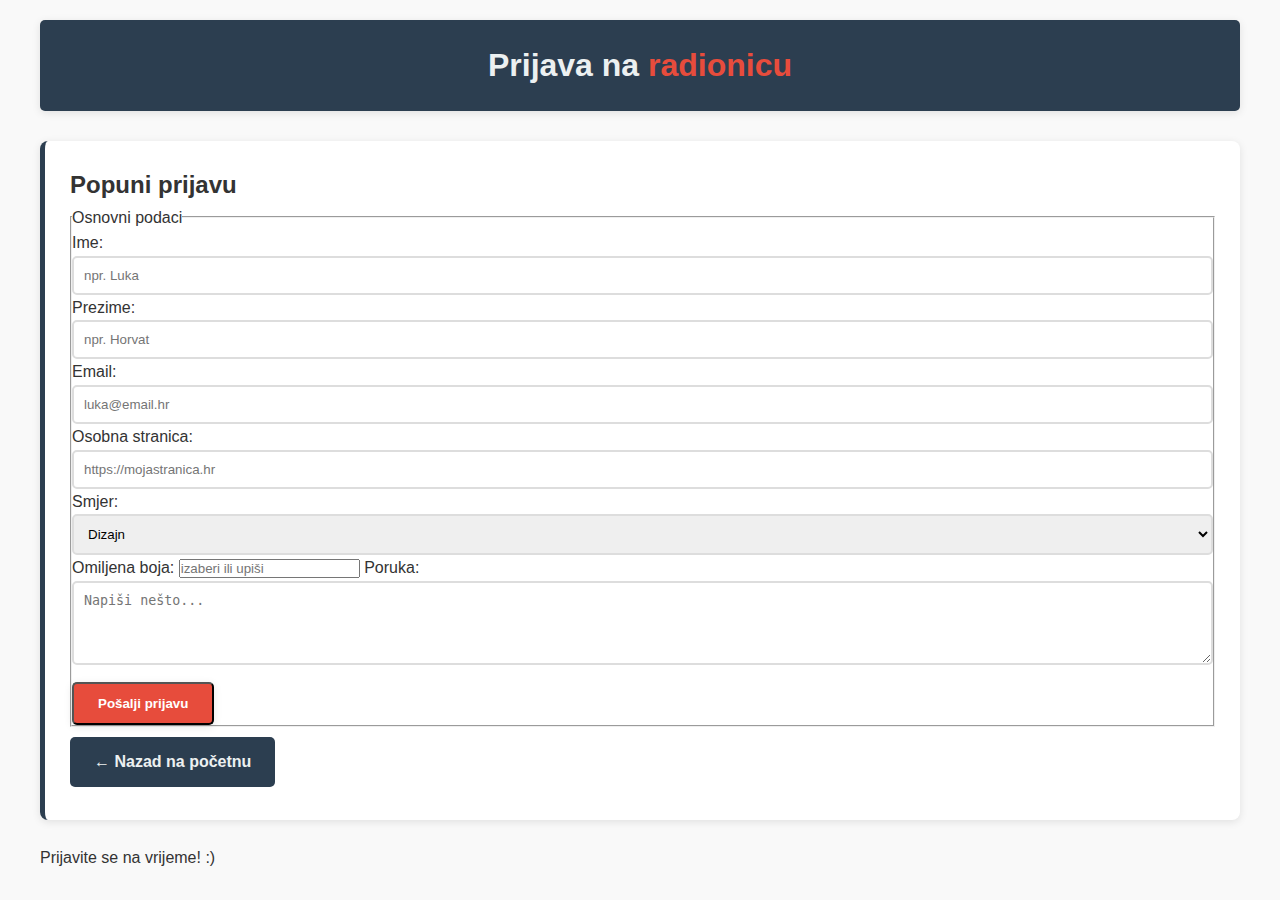
<file: prijava.html>
<!DOCTYPE html>
<html lang="hr">
<head>
    <meta charset="UTF-8">
    <meta name="viewport" content="width=device-width, initial-scale=1.0">
    <title>Prijava na radionicu - MMK</title>
    <link rel="stylesheet" href="style.css">
</head>
<body>
    <header id="main-header" class="sticky-header">
        <h1>Prijava na <span class="highlight">radionicu</span></h1>
    </header>

    <main id="content-wrapper">
        <section class="kontakt info-section">
            <h2>Popuni prijavu</h2>
            <form action="#" method="post">
                <fieldset>
                    <legend>Osnovni podaci</legend>

                    <label for="ime">Ime:</label>
                    <input type="text" id="ime" name="ime" placeholder="npr. Luka" required>

                    <label for="prezime">Prezime:</label>
                    <input type="text" id="prezime" name="prezime" placeholder="npr. Horvat" required>

                    <label for="email">Email:</label>
                    <input type="email" id="email" name="email" placeholder="luka@email.hr" required>

                    <label for="web">Osobna stranica:</label>
                    <input type="url" id="web" name="web" placeholder="https://mojastranica.hr">

                    <label for="smjer">Smjer:</label>
                    <select id="smjer" name="smjer">
                        <option value="dizajn">Dizajn</option>
                        <option value="programiranje">Programiranje</option>
                        <option value="marketing">Marketing</option>
                    </select>

                    <label for="boja">Omiljena boja:</label>
                    <input list="boje" id="boja" name="boja" placeholder="izaberi ili upiši">
                    <datalist id="boje">
                        <option value="Crvena">
                        <option value="Plava">
                        <option value="Zelena">
                    </datalist>

                    <label for="poruka">Poruka:</label>
                    <textarea id="poruka" name="poruka" rows="4" placeholder="Napiši nešto..."></textarea>

                    <button type="submit" class="btn btn-primary">Pošalji prijavu</button>
                </fieldset>
            </form>
            
            <!-- Dodani gumb za povratak unutar glavnog sadržaja -->
            <a href="index.html" class="btn btn--nazad">← Nazad na početnu</a>
        </section>
    </main>

    <footer>
        <p>Prijavite se na vrijeme! <span class="smiley">:)</span></p>
    </footer>
</body>
</html>
</file>
<file: style.css>
:root {
    --primary-color: #2c3e50;
    --secondary-color: #3498db;
    --accent-color: #f1c40f;
    --text-color: #333;
    --bg-light: #f9f9f9;
    --white: #ffffff;
    --shadow: 0 2px 8px rgba(0,0,0,0.1);
    --transition: all 0.3s cubic-bezier(0.4, 0, 0.2, 1);
}

* {
    margin: 0;
    padding: 0;
    box-sizing: border-box;
}

body {
    font-family: 'Roboto', sans-serif;
    line-height: 1.6;
    color: var(--text-color);
    background-color: var(--bg-light);
}

/* HEADER I FOOTER  */
[id="main-header"] {
    background-color: var(--primary-color);
    color: #ecf0f1;
    padding: 20px;
    margin-bottom: 30px;  
    border-radius: 5px;
    text-align: center;
}

.sticky-header {
    position: sticky;
    top: 0;
    z-index: 1000;
    box-shadow: var(--shadow);
}

.site-footer {
    position: relative;
    background-color: #34495e;
    color: #bdc3c7;
    padding: 20px;
    margin-top: 40px;  
    border-radius: 5px;
    text-align: center;
}

.site-footer .smiley {
    position: absolute;
    right: 25px;
    top: 50%;
    transform: translateY(-50%);
    font-size: 1.3rem;
    color: var(--accent-color);
}

/
[id="content-wrapper"] {
    max-width: 900px;
    margin: 0 auto;
    padding: 0 15px;
}

main > section {
    background-color: var(--white);
    padding: 25px;
    margin-bottom: 25px;  
    border-radius: 8px;
    box-shadow: var(--shadow);
}

/* Dodatni razmak za tablicu i media sekcije */
.table-section,
.media-section {
    margin-top: 10px;     
    margin-bottom: 30px;  
}

/*OSTALI ORIGINALNI STILOVI  */
h2 + p {
    margin-top: 8px;
    font-size: 0.95rem;
    color: #555;
}

h2 ~ p {
    margin-bottom: 15px;
}

strong, .highlight {
    color: #e74c3c;
    font-weight: 700;
}

em {
    color: #8e44ad;
    font-style: italic;
}

*/
table.comparison-table > thead > tr:first-child > th {
    background-color: #1a2a3a;
    color: var(--accent-color);
    font-size: 1.25rem;
    text-align: center;
    padding: 15px;
}

table.comparison-table > thead > tr:last-child > th {
    background-color: var(--primary-color);
    color: var(--white);
    padding: 12px 15px;
}

.comparison-table tbody tr:nth-child(even) {
    background-color: #f8f9fa;
}

.comparison-table tbody tr:nth-child(odd) {
    background-color: var(--white);
}

.comparison-table td:first-child {
    font-weight: 700;
    color: var(--primary-color);
    border-left: 3px solid var(--secondary-color);
}


[class*="btn"] {
    display: inline-block;
    padding: 12px 24px;
    margin: 10px 5px 0 0;
    border-radius: 5px;
    font-weight: 700;
    text-decoration: none;
    transition: var(--transition);
    cursor: pointer;
}

.btn-primary {
    background-color: #e74c3c;
    color: var(--white);
    box-shadow: var(--shadow);
}

.btn-primary:hover {
    background-color: #c0392b;
    transform: translateY(-2px);
}

.btn--nazad {
    background-color: var(--primary-color);
    color: #ecf0f1;
}

.btn--nazad:hover {
    background-color: #34495e;
    transform: translateY(-2px);
}

/* VIDEO I PDF STILOVI*/
.responsive-video {
    display: block;
    width: 100%;
    height: auto;
    min-height: 450px;
    border: 3px solid var(--secondary-color);
    border-radius: 8px;
    margin: 20px 0;  
}

.video-desc {
    margin-top: 15px;
    padding: 12px;
    background-color: #f8f9fa;
    border-left: 4px solid var(--secondary-color);
    font-style: italic;
    border-radius: 4px;
}

.pdf-wrapper {
    display: block;
    width: 100%;
    float: none;
    clear: both;
    margin: 20px 0;  
}

.responsive-pdf {
    width: 100%;
    height: 600px;
    border: 2px solid var(--primary-color);
    border-radius: 8px;
}

.fallback-pdf {
    width: 100%;
    height: 500px;
    display: block;
}



/* MOBILNI */
@media (max-width: 600px) {
    [id="main-header"] {
        padding: 15px;
        margin-bottom: 20px;  
    }
    
    main > section {
        padding: 18px;
        margin-bottom: 20px;  
    }
    
    .table-section,
    .media-section {
        margin-top: 5px;
        margin-bottom: 25px;
    }
    
    .site-footer {
        margin-top: 30px;
    }
    
    .responsive-video {
        min-height: 280px;
        margin: 15px 0;
    }
    
    .responsive-pdf {
        height: 400px;
    }
}

/* TABLET */
@media (min-width: 601px) and (max-width: 1024px) {
    main > section {
        padding: 22px;
        margin-bottom: 22px;
    }
    
    .responsive-video {
        min-height: 350px;
        margin: 18px 0;
    }
    
    .responsive-pdf {
        height: 500px;
    }
}

/* DESKTOP */
@media (min-width: 1025px) {
    body {
        padding: 20px 40px;
    }
    
    .responsive-video {
        min-height: 500px;
        margin: 25px 0;
    }
    
    .responsive-pdf {
        height: 650px;
    }
}


.responsive-img, .responsive-audio, .responsive-embed {
    display: block;
    width: 100%;
    height: auto;
    margin: 15px 0;
    border-radius: 8px;
}

.responsive-audio {
    min-height: 54px; /* Standardna visina audio playera */
}

.responsive-embed {
    min-height: 500px;
    border: 2px solid var(--primary-color);
}

.interest-map-grid {
    display: grid;
    grid-template-columns: repeat(3, 1fr);
    gap: 15px;
    margin: 20px 0;
}

.map-zone {
    display: flex;
    align-items: center;
    justify-content: center;
    height: 200px;
    border-radius: 12px;
    text-decoration: none;
    color: white;
    font-size: 1.5rem;
    font-weight: bold;
    transition: var(--transition);
    box-shadow: var(--shadow);
    background-size: cover;
    background-position: center;
    position: relative;
}

.map-zone span {
    background: rgba(0,0,0,0.6);
    padding: 10px 20px;
    border-radius: 5px;
}

.map-zone:hover {
    transform: scale(1.05);
}

.zone-game { background-image: url('game.jpg'); }
.zone-sport { background-image: url('sport.jpg'); }
.zone-comic { background-image: url('comic.jpg'); }

@media (max-width: 768px) {
    .interest-map-grid { grid-template-columns: 1fr; }
}
/*  INTERAKTIVNA MAPA  */
.interest-map-grid {
    display: grid;
    grid-template-columns: repeat(3, 1fr); 
    gap: 20px;
    margin: 25px 0;
}

.map-zone {
    position: relative;
    display: block;
    border-radius: 12px;
    overflow: hidden;
    box-shadow: var(--shadow);
    transition: var(--transition);
    text-decoration: none;
}

.map-zone:hover {
    transform: scale(1.03);
}

.map-zone img {
    width: 100%;
    height: 200px;
    object-fit: cover; 
    display: block;
}

.zone-title {
    position: absolute;
    bottom: 0;
    left: 0;
    right: 0;
    background: rgba(0, 0, 0, 0.75);
    color: white;
    padding: 15px;
    font-size: 1.2rem;
    font-weight: bold;
    text-align: center;
}


@media (max-width: 768px) {
    .interest-map-grid {
        grid-template-columns: 1fr;
    }
}



.comparison-table tbody tr {
    transition: var(--transition);
    transform: translateX(0);
}

.comparison-table tbody tr:hover {
    background-color: #e8f4f8 !important;
    transform: translateX(10px);
    box-shadow: 0 4px 12px rgba(44, 62, 80, 0.15);
}

.comparison-table tbody td {
    transition: var(--transition);
    border-left: 3px solid transparent;
}

.comparison-table tbody tr:hover td:first-child {
    border-left: 3px solid var(--accent-color);
    color: var(--secondary-color);
}


.sport-list li,
.task-list li {
    transition: var(--transition);
    padding: 8px 15px;
    border-radius: 5px;
    margin: 5px 0;
    transform: scale(1);
}

.sport-list li:hover,
.task-list li:hover {
    background-color: var(--accent-color);
    color: var(--primary-color);
    transform: scale(1.02);
    box-shadow: var(--shadow);
}


.responsive-img,
#multimedija-galerija img {
    transition: var(--transition);
    transform: scale(1);
    cursor: pointer;
}

.responsive-img:hover,
#multimedija-galerija img:hover {
    transform: scale(1.05) rotate(1deg);
    box-shadow: 0 8px 25px rgba(0,0,0,0.2);
}


.map-zone {
    perspective: 1000px;
    transform-style: preserve-3d;
}

.map-zone img {
    transition: var(--transition);
    transform: scale(1) translateZ(0);
}

.map-zone:hover img {
    transform: scale(1.1) translateZ(50px) rotateY(-5deg);
}

.map-zone .zone-title {
    transition: var(--transition);
    transform: translateY(0);
}

.map-zone:hover .zone-title {
    transform: translateY(-10px);
    background: rgba(52, 152, 219, 0.95);
}


input[type="text"],
input[type="email"],
input[type="url"],
select,
textarea {
    transition: var(--transition);
    border: 2px solid #ddd;
    border-radius: 5px;
    padding: 10px;
    width: 100%;
    transform: scale(1);
}

input[type="text"]:focus,
input[type="email"]:focus,
input[type="url"]:focus,
select:focus,
textarea:focus {
    border-color: var(--secondary-color);
    box-shadow: 0 0 0 3px rgba(52, 152, 219, 0.2);
    transform: scale(1.02);
    outline: none;
}


.btn-primary,
.btn--nazad {
    transition: var(--transition);
    position: relative;
    overflow: hidden;
}

.btn-primary:hover,
.btn--nazad:hover {
    transform: translateY(-3px) scale(1.05);
    box-shadow: 0 10px 20px rgba(0,0,0,0.2);
}

.btn-primary:active,
.btn--nazad:active {
    transform: translateY(0) scale(0.98);
    transition: all 0.1s ease;
}

.sticky-header h1 {
    transition: var(--transition);
}

.sticky-header:hover h1 {
    transform: scale(1.03);
    text-shadow: 0 5px 15px rgba(0,0,0,0.3);
}

.info-section {
    transition: var(--transition);
    transform: translateY(0);
}

.info-section:hover {
    transform: translateY(-5px);
    box-shadow: 0 8px 25px rgba(0,0,0,0.15);
}

/* 9. ROTIRAJUCI SMILEY FOOTER */
.site-footer .smiley {
    transition: var(--transition);
    cursor: pointer;
}

.site-footer:hover .smiley {
    transform: translateY(-50%) rotate(360deg) scale(1.5);
    color: #e67e22;
}

a.nav-link,
a[href^="https"] {
    transition: var(--transition);
    position: relative;
}

a.nav-link:hover,
a[href^="https"]:hover {
    color: var(--accent-color);
    transform: translateX(5px);
}

/* 11. AUDIO PLAYER HOVER EFEKT */
.responsive-audio {
    transition: var(--transition);
    transform: scale(1);
}

.responsive-audio:hover {
    transform: scale(1.03);
    box-shadow: 0 5px 15px rgba(0,0,0,0.1);
}

.responsive-pdf,
.fallback-pdf {
    transition: var(--transition);
}

.responsive-pdf:hover,
.fallback-pdf:hover {
    transform: scale(1.01);
    box-shadow: 0 10px 30px rgba(0,0,0,0.2);
}

.responsive-video {
    transition: var(--transition);
}

.responsive-video:hover {
    transform: scale(1.02);
    box-shadow: 0 10px 30px rgba(0,0,0,0.25);
}


.comic {
    transition: var(--transition);
    display: inline-block;
    cursor: pointer;
}

.comic:hover {
    transform: skewX(-10deg) scale(1.1);
    color: var(--secondary-color);
    text-shadow: 2px 2px 4px rgba(0,0,0,0.1);
}


.interaktivni-kviz {
    perspective: 1000px;
}

.kviz-pitanje {
    background: linear-gradient(135deg, var(--primary-color), var(--secondary-color));
    color: white;
    padding: 30px;
    border-radius: 15px;
    margin: 20px 0;
    transition: var(--transition);
    transform: rotateY(0deg);
    cursor: pointer;
}

.kviz-pitanje:hover {
    transform: rotateY(5deg) scale(1.02);
}

.kviz-odgovor {
    transition: var(--transition);
    max-height: 0;
    overflow: hidden;
    opacity: 0;
    transform: scale(0.9);
}

.kviz-pitanje:active .kviz-odgovor {
    max-height: 200px;
    opacity: 1;
    transform: scale(1);
    padding-top: 15px;
}

/* RESPONSIVE PRILAGODBE ZA MOBILE */
@media (max-width: 600px) {
    .comparison-table tbody tr:hover {
        transform: translateX(5px);
    }
    
    .map-zone:hover img {
        transform: scale(1.05) translateZ(0);
    }
    
    input[type="text"]:focus,
    input[type="email"]:focus,
    input[type="url"]:focus,
    select:focus,
    textarea:focus {
        transform: scale(1.01);
    }
}

/* ============================================
   CSS ANIMACIJE I SLOŽENI SELEKTORI
   ============================================ */

/* @KEYFRAMES DEFINICIJE */
@keyframes spin {
    from { transform: rotate(0deg); }
    to { transform: rotate(360deg); }
}

@keyframes pulse {
    0% { transform: scale(1); }
    50% { transform: scale(1.05); }
    100% { transform: scale(1); }
}

@keyframes float {
    0% { transform: translateY(0px); }
    25% { transform: translateY(-10px); }
    50% { transform: translateY(0px); }
    75% { transform: translateY(-5px); }
    100% { transform: translateY(0px); }
}

@keyframes colorCycle {
    0% { background-color: #e74c3c; }
    25% { background-color: #f1c40f; }
    50% { background-color: #2ecc71; }
    75% { background-color: #3498db; }
    100% { background-color: #e74c3c; }
}

@keyframes shake {
    0%, 100% { transform: translateX(0); }
    10%, 30%, 50%, 70%, 90% { transform: translateX(-5px); }
    20%, 40%, 60%, 80% { transform: translateX(5px); }
}

/* ANIMIRANI ELEMENTI */
.loader {
    width: 50px;
    height: 50px;
    border: 5px solid var(--bg-light);
    border-top: 5px solid var(--secondary-color);
    border-radius: 50%;
    animation: spin 2s linear infinite;
    margin: 20px auto;
}

.floating-box {
    background: linear-gradient(135deg, var(--primary-color), var(--secondary-color));
    color: white;
    padding: 20px;
    border-radius: 10px;
    text-align: center;
    font-weight: bold;
    animation: float 3s ease-in-out infinite;
    margin: 20px 0;
}

.btn-color-cycle {
    background-color: #e74c3c;
    animation: colorCycle 4s infinite, pulse 2s infinite;
}

.btn-shake:active {
    animation: shake 0.5s;
}

/* ============================================
   SLOŽENI CSS SELEKTORI
   ============================================ */

/*  DIREKTNI CHILD SELEKTOR (>) */
section.media-section > h3 {
    color: var(--secondary-color);
    border-bottom: 3px solid var(--accent-color);
    padding-bottom: 5px;
}

/*  ADJACENT SIBLING SELEKTOR (+) */
.demo-list li + li {
    border-top: 1px dashed #ccc;
}

/*  GENERAL SIBLING SELEKTOR (~) */
.btn-group .btn ~ .btn {
    margin-left: 15px;
    background-color: var(--primary-color);
}

/*  specifičnost za drugu stavku */
section#animacija-dio .demo-list li:nth-child(2) {
    background-color: var(--accent-color) !important; /* Žuta */
    color: var(--primary-color) !important; /* Tamno plava */
    font-weight: bold !important;
    padding: 12px 15px !important;
    border-left: 4px solid var(--primary-color) !important;
}

.demo-list li:nth-child(even) {
    background-color: #f0f0f0;
    padding-left: 20px;
}

/*  :nth-of-type() SELEKTOR */
section.info-section:nth-of-type(odd) {
    border-left: 5px solid var(--primary-color);
}

section.info-section:nth-of-type(even) {
    border-right: 5px solid var(--secondary-color);
}

/*  KOMBINACIJA ID I KLASA */
#animacija-dio .animacija-container {
    display: flex;
    align-items: center;
    gap: 30px;
    margin: 20px 0;
}

#animacija-dio.animirano {
    background: linear-gradient(135deg, #f093fb 0%, #f5576c 100%);
}

/*  VIŠESTRUKA KOMBINACIJA SELEKTORA */
section#video-section.media-section > h2 + p {
    font-style: italic;
    color: var(--secondary-color);
    font-size: 0.9rem;
}

/*  KOMBINACIJA KLASA */
.btn-group .btn.btn-primary {
    box-shadow: 0 4px 15px rgba(0,0,0,0.2);
}

/* HOVER EFEKTI SA ANIMACIJAMA */
.animacija-container:hover .loader {
    animation-duration: 0.5s;
}

.floating-box:hover {
    animation-play-state: paused;
    transform: scale(1.1);
    cursor: pointer;
}

/* RESPONSIVE PRILAGODBE */
@media (max-width: 600px) {
    .animacija-container {
        flex-direction: column;
        text-align: center;
    }
    
    .btn-group .btn ~ .btn {
        margin-left: 5px;
        margin-top: 10px;
    }
    
    @keyframes float {
        0% { transform: translateY(0px); }
        50% { transform: translateY(-5px); }
        100% { transform: translateY(0px); }
    }
}
/* porpavak: Hover za gumbe u grupi */
.btn-group .btn ~ .btn:hover {
    background-color: #c0392b; /* ista crvena kao na Gumbu 1 */
    transform: translateY(-3px) scale(1.05);
}

/* popravak: Hover za prvi gumb u grupi */
.btn-group .btn:first-child:hover {
    transform: translateY(-3px) scale(1.05);
}


/* KEYFRAME DEFINICIJE */
@keyframes slideRotate {
    0% { 
        transform: translateX(-100px) rotateY(0deg) scale(0.5);
        opacity: 0;
    }
    25% {
        transform: translateX(0px) rotateY(90deg) scale(1);
        opacity: 0.7;
    }
    50% {
        transform: translateX(50px) rotateY(180deg) scale(1.2);
        opacity: 1;
    }
    75% {
        transform: translateX(0px) rotateY(270deg) scale(1);
        opacity: 0.7;
    }
    100% { 
        transform: translateX(-100px) rotateY(360deg) scale(0.5);
        opacity: 0;
    }
}

@keyframes flip3D {
    0% { transform: rotateY(0deg); }
    100% { transform: rotateY(360deg); }
}

@keyframes pulse3D {
    0% { transform: scale3d(1, 1, 1); }
    50% { transform: scale3d(1.1, 1.1, 1.1); }
    100% { transform: scale3d(1, 1, 1); }
}

/* 3D KARTICA S BACKFAC VISIBILITYJEM */
.card-flip-container {
    perspective: 1000px;
    width: 300px;
    height: 200px;
    margin: 30px auto;
}

.card-flipper {
    position: relative;
    width: 100%;
    height: 100%;
    transform-style: preserve-3d;
    transition: transform 0.8s cubic-bezier(0.4, 0, 0.2, 1);
}

.card-flip-container:hover .card-flipper {
    transform: rotateY(180deg);
}

.card-front, .card-back {
    position: absolute;
    width: 100%;
    height: 100%;
    backface-visibility: hidden;
    border-radius: 15px;
    display: flex;
    flex-direction: column;
    align-items: center;
    justify-content: center;
    box-shadow: 0 10px 30px rgba(0,0,0,0.3);
    padding: 20px;
}

.card-front {
    background: linear-gradient(135deg, var(--secondary-color), var(--primary-color));
    color: white;
}

.card-back {
    background: linear-gradient(135deg, var(--accent-color), #e67e22);
    color: var(--primary-color);
    transform: rotateY(180deg);
}

/* KONTROLIRANA ANIMACIJA  */
.controlled-animation {
    margin: 40px 0;
    text-align: center;
}

.animated-box {
    width: 100px;
    height: 100px;
    background: linear-gradient(45deg, #e74c3c, #9b59b6);
    margin: 0 auto 20px;
    border-radius: 10px;
    
    /* Sva animation-* svojstva */
    animation-name: slideRotate;
    animation-duration: 4s;
    animation-timing-function: cubic-bezier(0.68, -0.55, 0.265, 1.55);
    animation-delay: 1s;
    animation-iteration-count: infinite;
    animation-direction: alternate;
    animation-fill-mode: both;
    animation-play-state: running;
}

/* 3D ROTIRAJUĆI ELEMENT */
.rotate-3d-container {
    perspective: 800px;
    width: 200px;
    height: 200px;
    margin: 50px auto;
}

.rotate-3d-box {
    width: 100%;
    height: 100%;
    transform-style: preserve-3d;
    animation: flip3D 6s linear infinite;
    position: relative;
}

.box-face {
    position: absolute;
    width: 200px;
    height: 200px;
    border: 2px solid var(--primary-color);
    display: flex;
    align-items: center;
    justify-content: center;
    font-weight: bold;
    font-size: 1.2rem;
    backface-visibility: visible;
    background: rgba(52, 152, 219, 0.8);
    color: white;
}

.box-face.front { transform: rotateY(0deg) translateZ(100px); }
.box-face.back { transform: rotateY(180deg) translateZ(100px); }
.box-face.right { transform: rotateY(90deg) translateZ(100px); }
.box-face.left { transform: rotateY(-90deg) translateZ(100px); }
.box-face.top { transform: rotateX(90deg) translateZ(100px); }
.box-face.bottom { transform: rotateX(-90deg) translateZ(100px); }

/* ANIMACIJSKI KONTROLERI */
.animation-controls {
    display: flex;
    gap: 15px;
    justify-content: center;
    margin-top: 30px;
}

.btn-animation-pause:hover ~ .controlled-animation .animated-box,
.btn-animation-pause:active ~ .controlled-animation .animated-box {
    animation-play-state: paused;
}

.btn-animation-play:hover ~ .controlled-animation .animated-box,
.btn-animation-play:active ~ .controlled-animation .animated-box {
    animation-play-state: running;
}

/* HOVER EFEKTI SA 3D TRANSFORMACIJAMA */
#dodatne-animacije h3 {
    transition: all 0.4s ease;
    display: inline-block;
    padding: 10px 20px;
    border-radius: 8px;
}

#dodatne-animacije h3:hover {
    transform: perspective(500px) rotateX(15deg) translateZ(20px);
    background: var(--accent-color);
    color: var(--primary-color);
    box-shadow: 0 10px 20px rgba(0,0,0,0.2);
}

/* RESPONSIVE PRILAGODBE */
@media (max-width: 600px) {
    .card-flip-container {
        width: 250px;
        height: 160px;
    }
    
    .rotate-3d-container {
        width: 150px;
        height: 150px;
    }
    
    .box-face {
        width: 150px;
        height: 150px;
        font-size: 1rem;
    }
    
    .box-face.front { transform: rotateY(0deg) translateZ(75px); }
    .box-face.back { transform: rotateY(180deg) translateZ(75px); }
    .box-face.right { transform: rotateY(90deg) translateZ(75px); }
    .box-face.left { transform: rotateY(-90deg) translateZ(75px); }
    .box-face.top { transform: rotateX(90deg) translateZ(75px); }
    .box-face.bottom { transform: rotateX(-90deg) translateZ(75px); }
}
</file>
